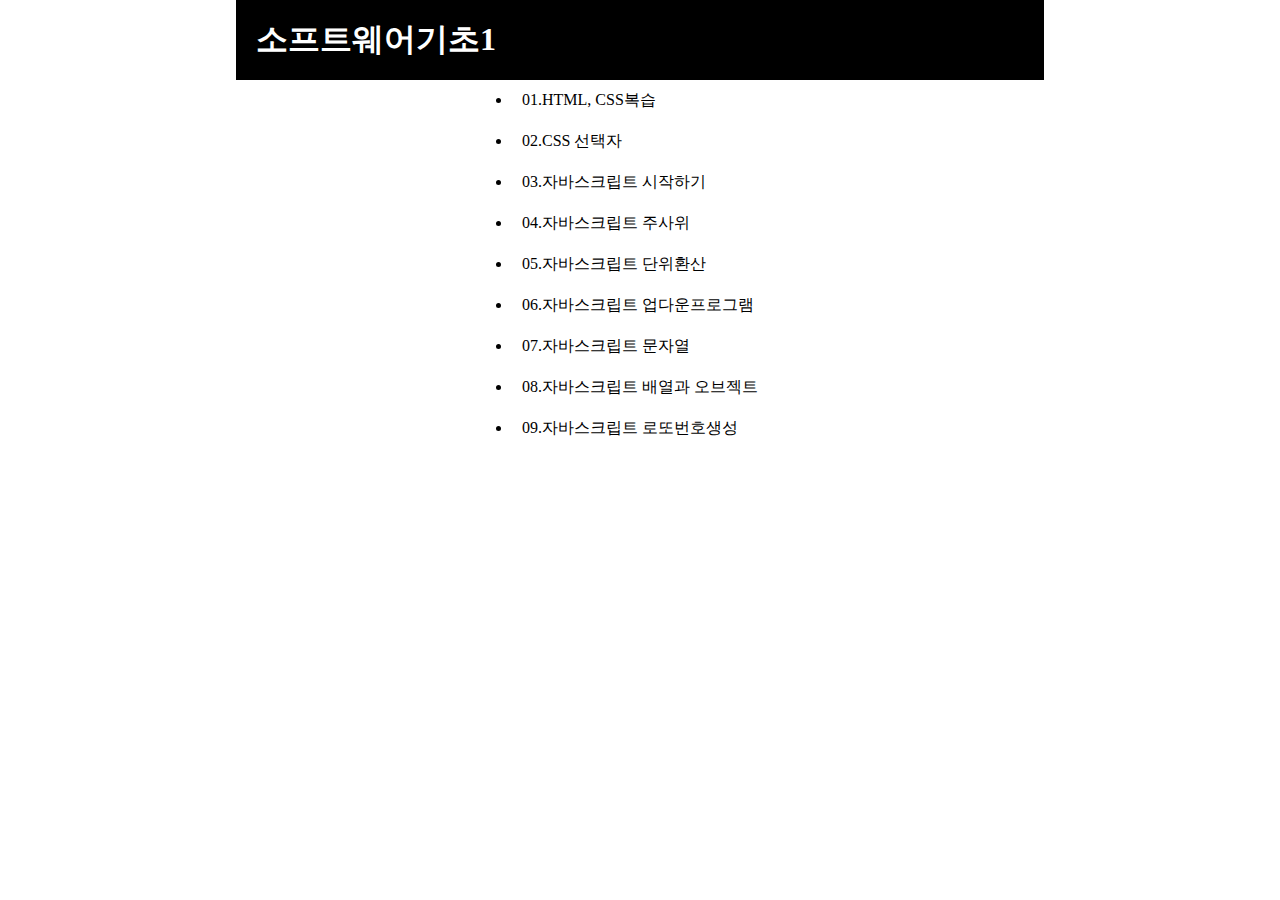
<file: index.html>
<!DOCTYPE html>
<html lang="en">
<head>
    <meta charset="UTF-8">
    <meta name="viewport" content="width=device-width, initial-scale=1.0">
    <title>소프트웨어기초1</title>
    <link rel="stylesheet" href="./index.css">
</head>

<body>
    <main>
        <header>
            <h1>소프트웨어기초1</h1>
        </header>
        <article>
            <ul>
                <li><a href="./01/01.html">01.HTML, CSS복습</a></li>
                <li><a href="./02/02.html">02.CSS 선택자</a></li>
                <li><a href="./03/03.html">03.자바스크립트 시작하기</a></li>
                <li><a href="./04/04.html">04.자바스크립트 주사위</a></li>
                <li><a href="./05/05.html">05.자바스크립트 단위환산</a></li>
                <li><a href="./06/06.html">06.자바스크립트 업다운프로그램</a></li>
                <li><a href="./07/07.html">07.자바스크립트 문자열</a></li>
                <li><a href="./08/08.html">08.자바스크립트 배열과 오브젝트</a></li>
                <li><a href="./09/09.html">09.자바스크립트 로또번호생성</a></li>
            </ul>
        </article>
    </main>
</body>
</html>
</file>
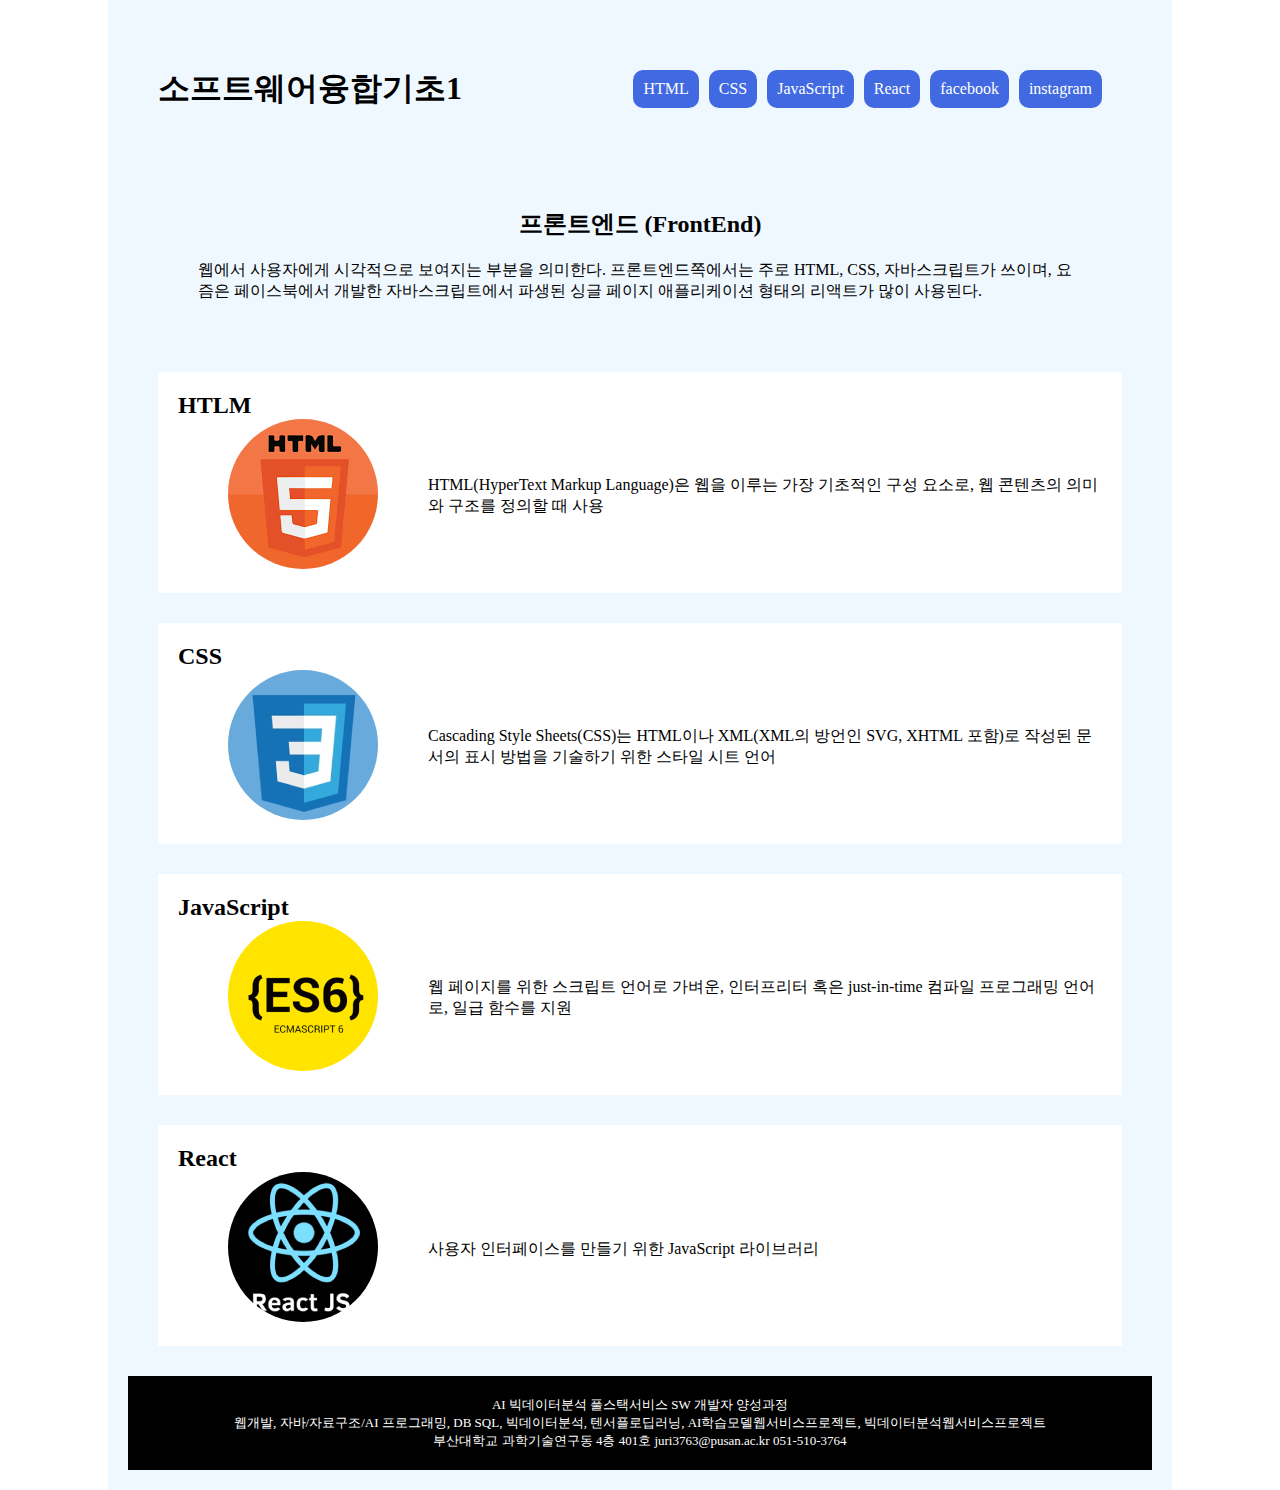
<file: 01/01.html>
<!DOCTYPE html>
<html lang="ko">

<head>
  <meta charset="UTF-8">
  <meta name="viewport" content="width=device-width, initial-scale=1.0">
  <title>CSS 기초</title>
  <!-- 내부 스타일
  <style>
    section {
      background-color: lightblue;
      color: blue;
    }
  </style> -->
  <!-- 외부 스타일 -->
  <link rel='stylesheet' type='text/css' href='../02/02.css'>
</head>

<body>
  <div id='content'>
    <header>
      <div>
        소프트웨어융합기초1
      </div>
      <ul>
        <li><a href='#d1'>HTML</a></li>
        <li><a href='#d2'>CSS</a></li>
        <li><a href='#d3'>JavaScript</a></li>
        <li><a href='#d4'>React</a></li>
        <li><a href="#">facebook</a></li>
        <li><a href="#">instagram</a></li>
      </ul>
    </header>
    <main>
      <!-- 인라인 스타일
    <article style='background-color: beige;color: brown;'>
       -->
      <article>
        <h1>프론트엔드 (FrontEnd)</h1>
        <p>
          웹에서 사용자에게 시각적으로 보여지는 부분을 의미한다. 프론트엔드쪽에서는 주로 HTML, CSS, 자바스크립트가 쓰이며, 요즘은 페이스북에서 개발한 자바스크립트에서 파생된 싱글 페이지 애플리케이션
          형태의 리액트가 많이 사용된다.
        </p>
      </article>
      <section id='d1' class='c1'>
        <h2>HTLM</h2>
        <div>
          <p>
            <img src='../img/html.png' alt='html'>
          </p>
          <p>
            HTML(HyperText Markup Language)은 웹을 이루는 가장 기초적인 구성 요소로, 웹 콘텐츠의 의미와 구조를 정의할 때 사용
          </p>
        </div>
      </section>

      <section id='d2' class='c2'>
        <h2>CSS</h2>
        <div>
          <p>
            <img src='../img/css.png' alt='css'>
          </p>
          <p>
            Cascading Style Sheets(CSS)는 HTML이나 XML(XML의 방언인 SVG, XHTML 포함)로 작성된 문서의 표시 방법을 기술하기 위한 스타일 시트 언어
          </p>
        </div>
      </section>

      <section id='d3' class='c1'>
        <h2>JavaScript</h2>
        <div>
          <p>
            <img src='../img/js.png' alt='js'>
          </p>
          <p>
            웹 페이지를 위한 스크립트 언어로 가벼운, 인터프리터 혹은 just-in-time 컴파일 프로그래밍 언어로, 일급 함수를 지원
          </p>
        </div>
      </section>
      <section id='d4' class='c2'>
        <h2>React</h2>
        <div>
          <p>
            <img src='../img/react.png' alt='react'>
          </p>
          <p>
            사용자 인터페이스를 만들기 위한 JavaScript 라이브러리
          </p>
        </div>
      </section>
    </main>
    <footer>
      <p>AI 빅데이터분석 풀스택서비스 SW 개발자 양성과정</p>
      <p>웹개발, 자바/자료구조/AI 프로그래밍, DB SQL, 빅데이터분석, 텐서플로딥러닝, AI학습모델웹서비스프로젝트, 빅데이터분석웹서비스프로젝트</p>
      <p>부산대학교 과학기술연구동 4층 401호 juri3763@pusan.ac.kr 051-510-3764</p>
    </footer>
  </div>
 </body>
</html>
</file>
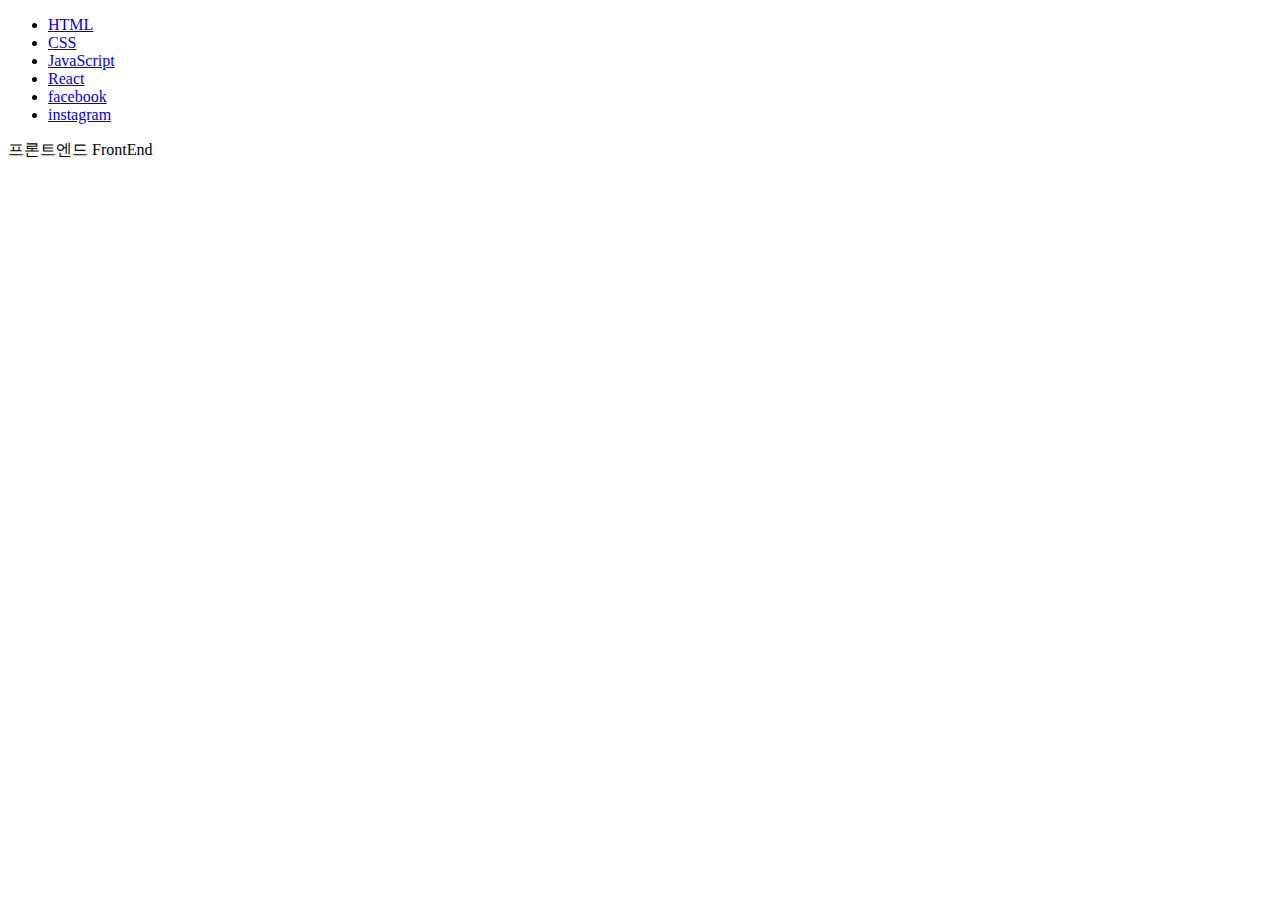
<file: 01/pratice.html>
<!DOCTYPE html>
<html>
    <head>
        <meta charset="UTF-8">
        <title>프로트앤드(FrontEnd)</title>
    </head>
    <body>
        <header>
            <ul>
                <li><a href="#d1">HTML</a></li>
                <li><a href="#d2">CSS</a></li>
                <li><a href="#d3">JavaScript</a></li>
                <li><a href="#d4">React</a></li>
                <li><a href="#">facebook</a></li>
                <li><a href="#">instagram</a></li>
            </ul>
        </header>
        <main>
            <article>
                <p1>프론트엔드 FrontEnd</p1>
            </article>
            <section>
                
            </section>
        </main>
        <footer>

        </footer>
    </body>
</html>

    <!DOCTYPE html>
    <html lang="en">
    <head>
        <meta charset="UTF-8">
        <meta name="viewport" content="width=device-width, initial-scale=1.0">
        <title>Document</title>
    </head>
    <body>
        
    </body>
    </html>
</file>
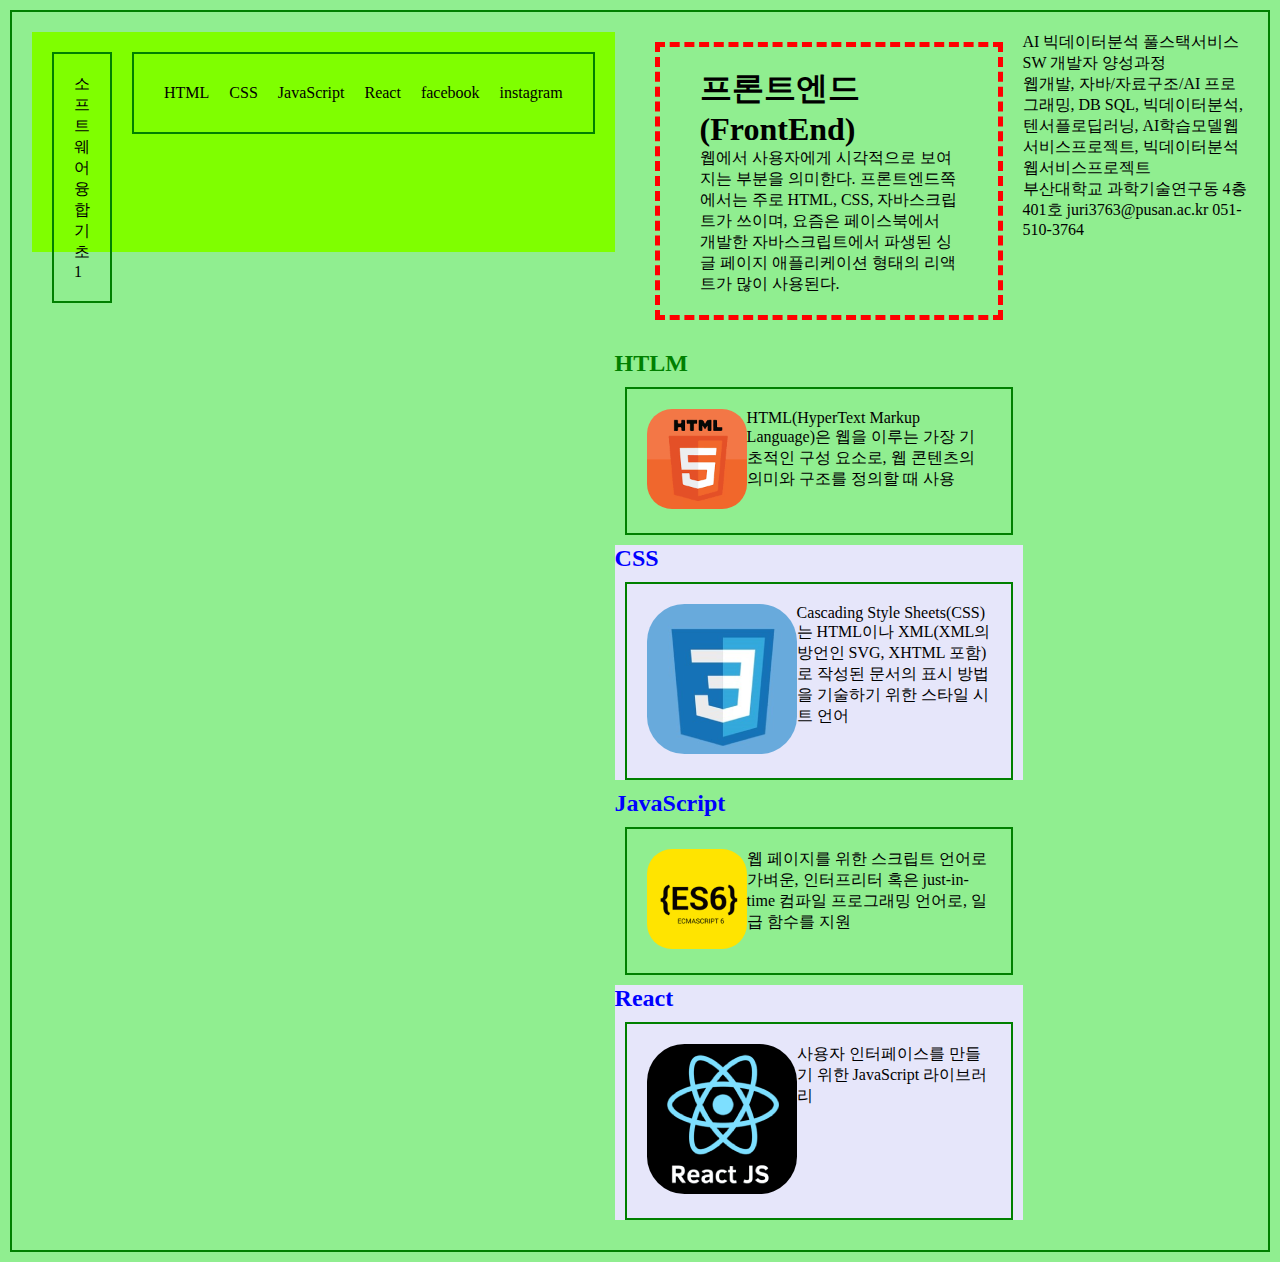
<file: 02/02.html>
<!DOCTYPE html>
<html lang="ko">

<head>
  <meta charset="UTF-8">
  <meta name="viewport" content="width=device-width, initial-scale=1.0">
  <title>CSS 기초</title>
  <!-- 내부 스타일
  <style>
    section {
      background-color: lightblue;
      color: blue;
    }
  </style> -->
  <!-- 외부 스타일 -->
  <link rel='stylesheet' type='text/css' href='./02 copy.css'>
</head>

<body>
  <div id='content'>
    <header>
      <div>
        소프트웨어융합기초1
      </div>
      <ul>
        <li><a href='#d1'>HTML</a></li>
        <li><a href='#d2'>CSS</a></li>
        <li><a href='#d3'>JavaScript</a></li>
        <li><a href='#d4'>React</a></li>
        <li><a href="#">facebook</a></li>
        <li><a href="#">instagram</a></li>
      </ul>
    </header>
    <main>
      <!-- 인라인 스타일
    <article style='background-color: beige;color: brown;'>
       -->
      <article>
        <h1>프론트엔드 (FrontEnd)</h1>
        <p>
          웹에서 사용자에게 시각적으로 보여지는 부분을 의미한다. 프론트엔드쪽에서는 주로 HTML, CSS, 자바스크립트가 쓰이며, 요즘은 페이스북에서 개발한 자바스크립트에서 파생된 싱글 페이지 애플리케이션
          형태의 리액트가 많이 사용된다.
        </p>
      </article>
      <section id='d1' class='c1'>
        <h2>HTLM</h2>
        <div>
          <p>
            <img src='../img/html.png' alt='html'>
          </p>
          <p>
            HTML(HyperText Markup Language)은 웹을 이루는 가장 기초적인 구성 요소로, 웹 콘텐츠의 의미와 구조를 정의할 때 사용
          </p>
        </div>
      </section>

      <section id='d2' class='c2'>
        <h2>CSS</h2>
        <div>
          <p>
            <img src='../img/css.png' alt='css'>
          </p>
          <p>
            Cascading Style Sheets(CSS)는 HTML이나 XML(XML의 방언인 SVG, XHTML 포함)로 작성된 문서의 표시 방법을 기술하기 위한 스타일 시트 언어
          </p>
        </div>
      </section>

      <section id='d3' class='c1'>
        <h2>JavaScript</h2>
        <div>
          <p>
            <img src='../img/js.png' alt='js'>
          </p>
          <p>
            웹 페이지를 위한 스크립트 언어로 가벼운, 인터프리터 혹은 just-in-time 컴파일 프로그래밍 언어로, 일급 함수를 지원
          </p>
        </div>
      </section>
      <section id='d4' class='c2'>
        <h2>React</h2>
        <div>
          <p>
            <img src='../img/react.png' alt='react'>
          </p>
          <p>
            사용자 인터페이스를 만들기 위한 JavaScript 라이브러리
          </p>
        </div>
      </section>
    </main>
    <footer>
      <p>AI 빅데이터분석 풀스택서비스 SW 개발자 양성과정</p>
      <p>웹개발, 자바/자료구조/AI 프로그래밍, DB SQL, 빅데이터분석, 텐서플로딥러닝, AI학습모델웹서비스프로젝트, 빅데이터분석웹서비스프로젝트</p>
      <p>부산대학교 과학기술연구동 4층 401호 juri3763@pusan.ac.kr 051-510-3764</p>
    </footer>
  </div>
 </body>
</html>
</file>
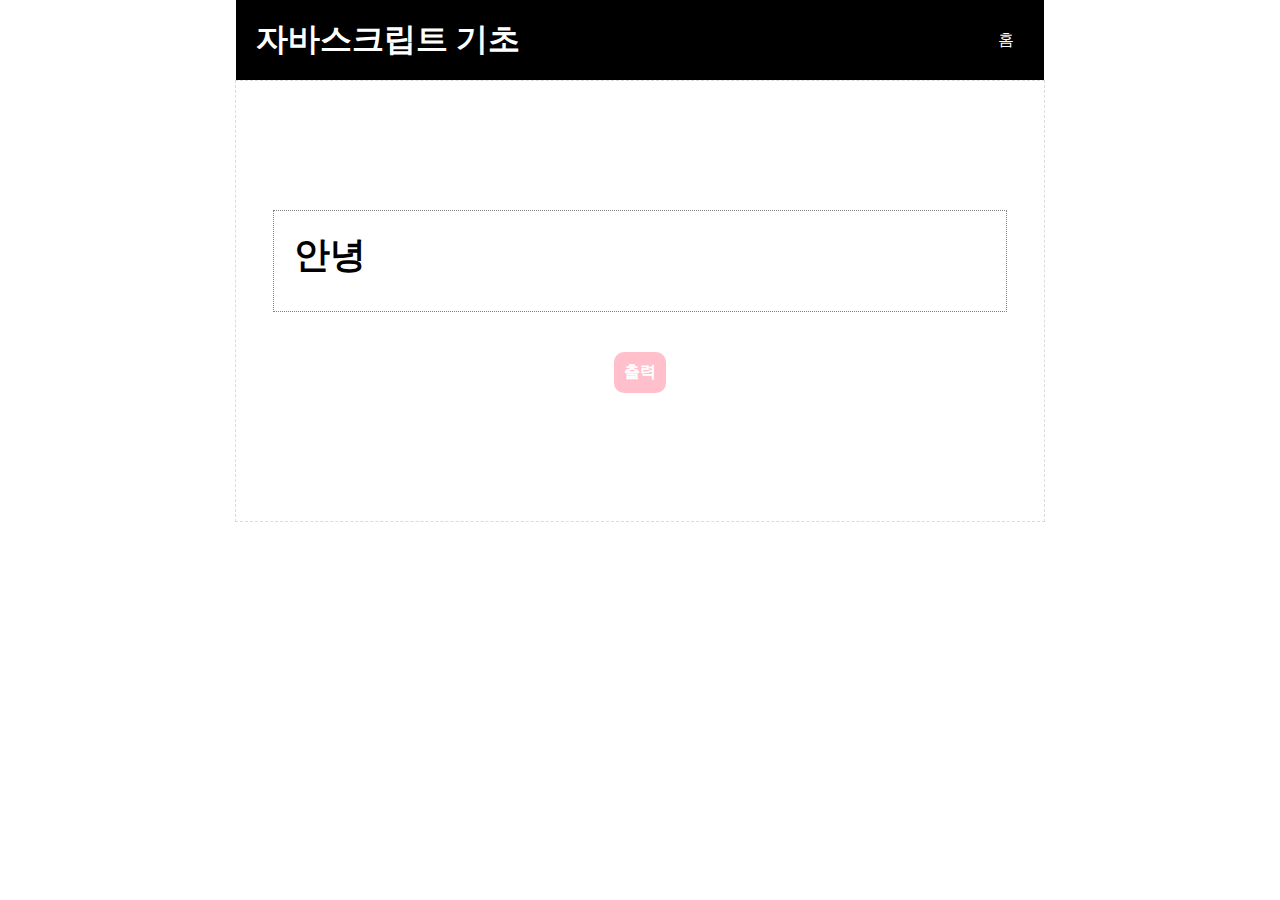
<file: 03/03.html>
<!DOCTYPE html>
<html lang="ko">

<head>
  <meta charset="UTF-8">
  <meta name="viewport" content="width=device-width, initial-scale=1.0">
  <title>자바스크립트 기초</title>
  <!-- 내부 스크립트
  <script>
    // alert('안녕하세요!!') ;
    console.log("안녕!!")
  </script> -->
  <!-- 외부 스크립트 참고 -->
  <script src='./03.js'></script>

  <!-- 외부 스타일 -->
  <link rel='stylesheet' type='text/css' href='../index.css'>
  <link rel='stylesheet' type='text/css' href='./03.css'>
</head>

<body>
  <main>
    <header>
      <h1>자바스크립트 기초</h1>
      <div><a id= 'home' href="../index.html">홈</a></div>
    </header>
    <section>
      <div id='msg'>??</div>
      <div>
        <button>출력</button>
      </div>
    </section>
  </main>
</body>

</html>
</file>
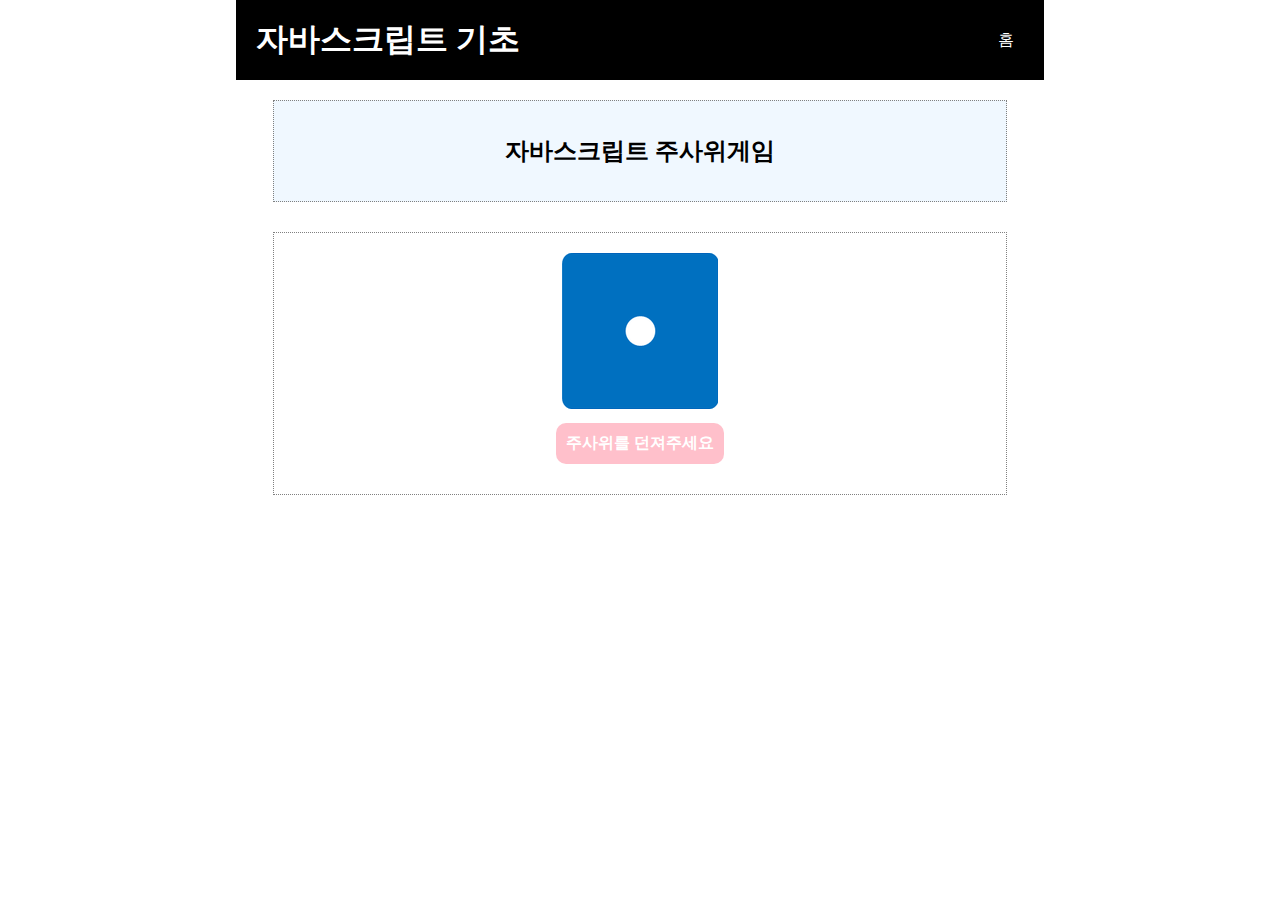
<file: 04/04 copy.html>
<!DOCTYPE html>
<html lang="ko">

<head>
  <meta charset="UTF-8">
  <meta name="viewport" content="width=device-width, initial-scale=1.0">
  <title>주사위게임</title>

  <!-- 외부 스타일,추후 다시 공부 -->
  <script src="./04.js"></script>
  <link rel="stylesheet" type="text/css" href="../index.css">

</head>

<body>
  <main>
    <header>
      <h1>자바스크립트 기초</h1>
      <div><a href='../index.html'>홈</a></div>
    </header>
    <section>
      <div id="divTitle">
        자바스크립트 주사위게임
      </div>
      <div id="divContent">
        <p>
          <img src="./img/1.png">
        </p>
        <p>
          <button>주사위를 던져주세요</button>
        </p>
      </div>
    </section>

  </main>
</body>

</html>
</file>
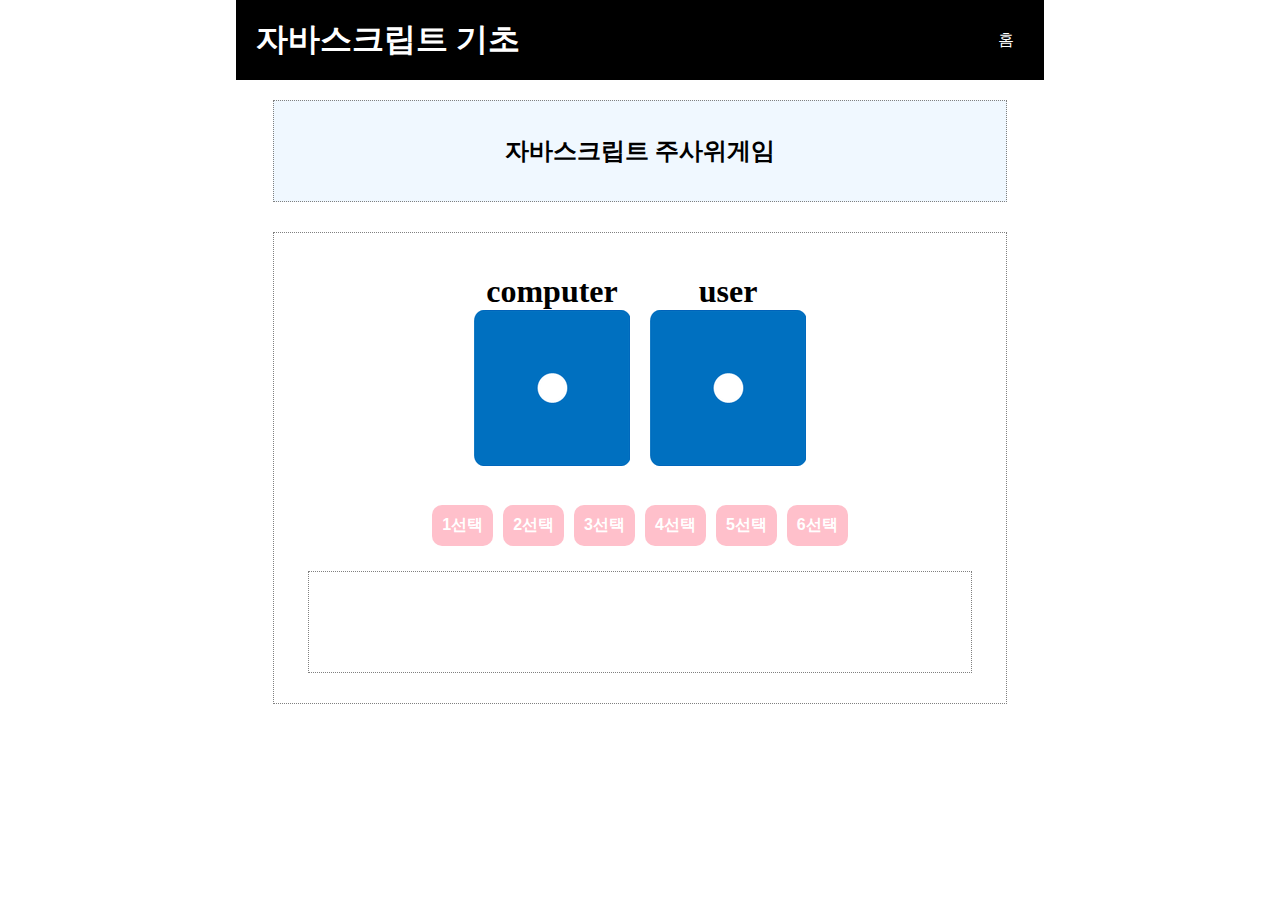
<file: 04/04.html>
<!DOCTYPE html>
<html lang="ko">

<head>
  <meta charset="UTF-8">
  <meta name="viewport" content="width=device-width, initial-scale=1.0">
  <title>주사위게임</title>

  <script src="./04.js"></script>

  <link rel="stylesheet" type="text/css" href="../index.css">
  <link rel="stylesheet" type="text/css" href="./04.css">
</head>

<body>
  <main>
    <header>
      <h1>자바스크립트 기초</h1>
      <div><a id= 'home' href='../index.html'>홈</a></div>
    </header>
    <section>
      <div id="divTitle">
        자바스크립트 주사위게임
      </div>
      <div id="divContent">
        <div>
          <div>
            <h1>computer</h1>
            <img id='com' src="./img/1.png">
          </div>
          <div>
            <h1>user</h1>
            <img id="user" src="./img/1.png">
          </div>
        </div>
        <div>
          <button>1선택</button>
          <button>2선택</button>
          <button>3선택</button>
          <button>4선택</button>
          <button>5선택</button>
          <button>6선택</button>
        </div>
        <div id="msg">           
        </div>
      </div>
    </section>
  </main>
</body>
</html>
</file>
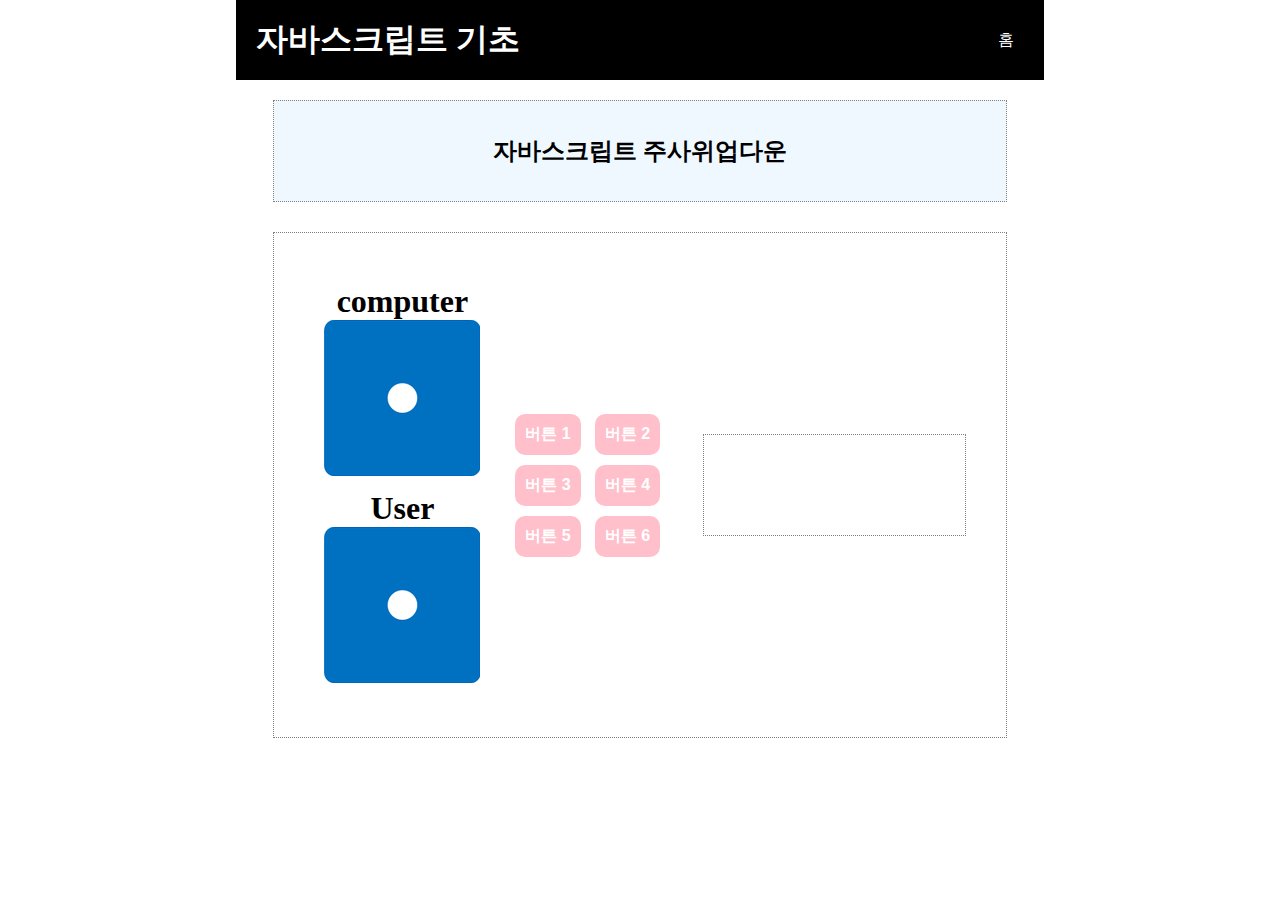
<file: 05/05 copy.html>
<!DOCTYPE html>
<html lang="ko">
<head>
  <meta charset="UTF-8">
  <meta name="viewport" content="width=device-width, initial-scale=1.0">
  <title>주사위업다운</title>
  <script src="../04/04 copy.js"></script>
  <link rel="stylesheet" type="text/css" href="../index.css">
  <link rel="stylesheet" type="text/css" href="../04/04.css">

</head>
<body>
<main>
  <header>
    <h1>자바스크립트 기초</h1>
    <div><a href="../index.html">홈</a></div>
  </header>
  <section>
    <div id="divTitle">자바스크립트 주사위업다운</div>
    <div id="divContent">
      <div>
        <div>
          <div> 
            <h1>computer</h1>
            <img id="com" src="../04/img/1.png">
          </div>
          <div>
            <h1>User</h1>
            <img id="user" src="../04/img/1.png">
          </div>
        </div>

        <div>
          <button>버튼 1</button>
          <button>버튼 2</button>
          <button>버튼 3</button>
          <button>버튼 4</button>
          <button>버튼 5</button>
          <button>버튼 6</button>
        </div>
        
        <div id="msg"></div>
      </div>
    </div>

  </section>

</main>
  
</body>
</html>
</file>
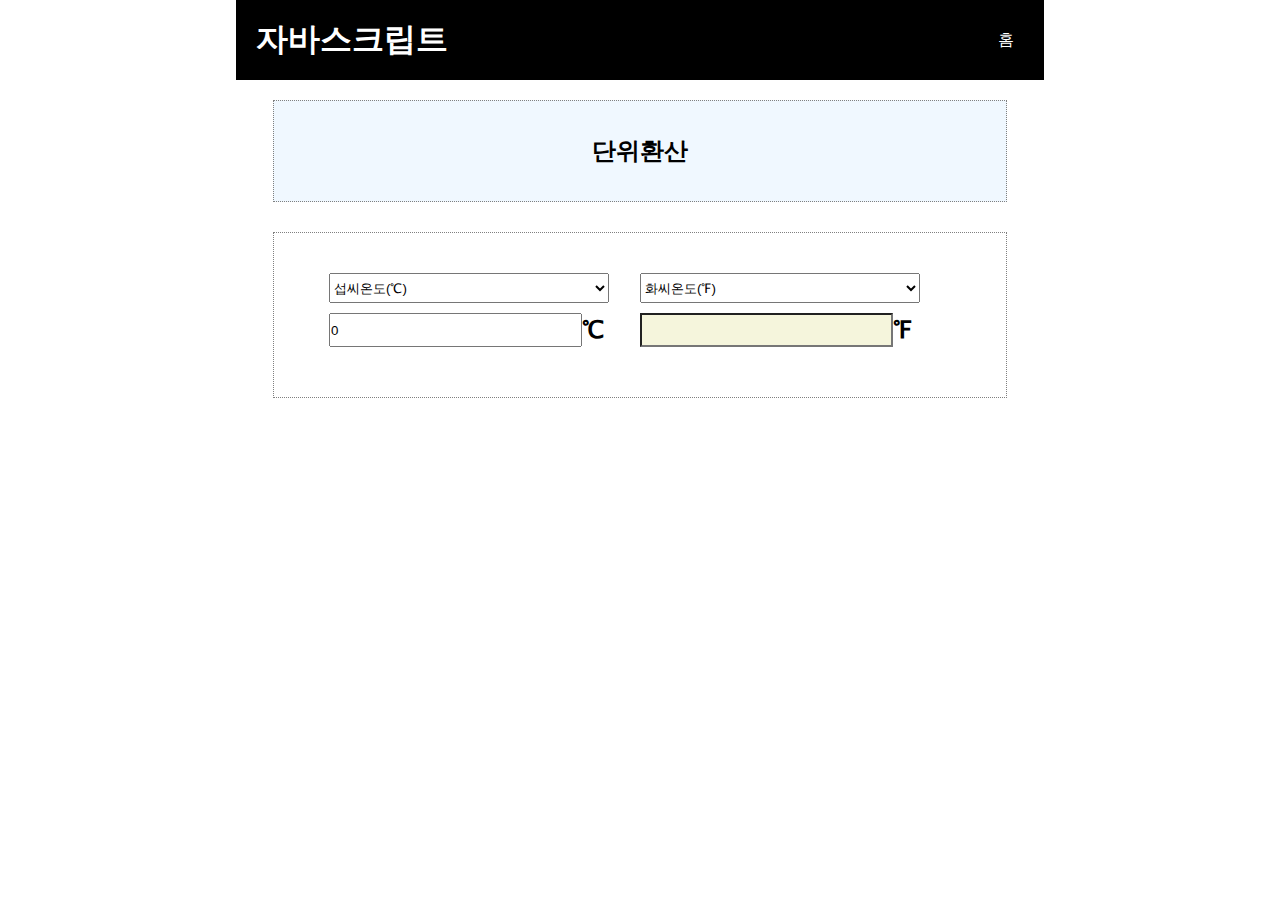
<file: 05/05.html>
<!DOCTYPE html>
<html lang="ko">
<head>
  <meta charset="UTF-8">
  <meta name="viewport" content="width=device-width, initial-scale=1.0">
  <title>단위환산</title>
  <script src="./05.js"></script>
  <link rel="stylesheet" type="text/css" href="./05.css">
  <link rel="stylesheet" type='text/css' href="../index.css">
</head>

<body>
  <main>
    <header>
        <h1>자바스크립트</h1>
        <div><a id= 'home' href="../index.html">홈</a></div>
    </header>
    <section>
      <div id="divTitle">단위환산</div>
      <div id="divContent">
        <form>
          <div class="d1">
            <div class="d2">
              <select id="sel1">
                <!-- <option value="" selected></option> -->
                <option value="℃" selected>섭씨온도(℃)</option>
                <option value="℉">화씨온도(℉)</option>
              </select>
            </div>
            <div class="d2">
              <select id="sel2">
                <option value="℉" selected>화씨온도(℉)</option>
                <option value="℃">섭씨온도(℃)</option>
              </select>
            </div>
          </div> 
          <div class="d1">
            <div class="d2">
              <input type="number" id="txt1" value="0">
              <label for="txt1" id="lb1">℃</label>
            </div>
            <div class="d2">
              <input type="number" id="txt2" readonly>
              <label for="txt2" id="lb2" >℉</label>

            </div>
          </div>
        </form>
      </div>

    </section>
  </main>  
</body>
</html>
</file>
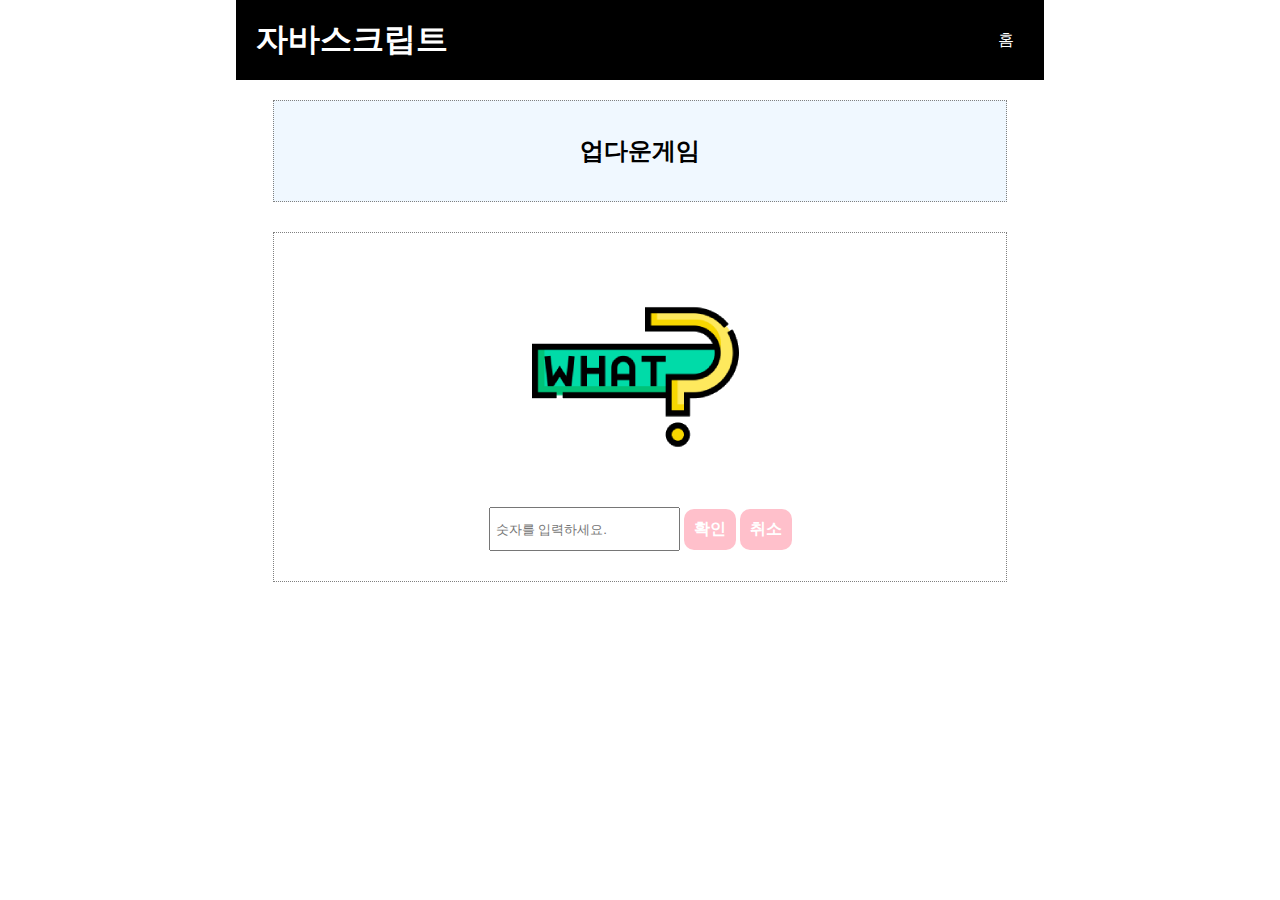
<file: 06/06.html>
<!DOCTYPE html>
<html lang="ko">

<head>
    <meta charset="UTF-8">
    <meta name="viewport" content="width=device-width, initial-scale=1.0">
    <title>자바스크립트</title>
    <script src="./06.js"></script>
    <link rel="stylesheet" href="./06.css">
    <link rel="stylesheet" href="../index.css">
</head>

<body>
    <main>
        <header>
            <h1>자바스크립트</h1>
            <div><a id= 'home' href="../index.html">홈</a></div>
        </header>
        <section>
            <div id="divTitle">업다운게임</div>

            <div id="divContent">
                <div>
                    <img src="./img/what.png" alt="메인이미지">
                </div>
                <div>
                    <form>
                        <input type="number" id="txt1" placeholder="숫자를 입력하세요.">
                        <button id="btok">확인</button>
                        <button type="reset">취소</button>
                    </form>
                </div>
            </div>
        </section>
    </main>
</body>

</html>
</file>
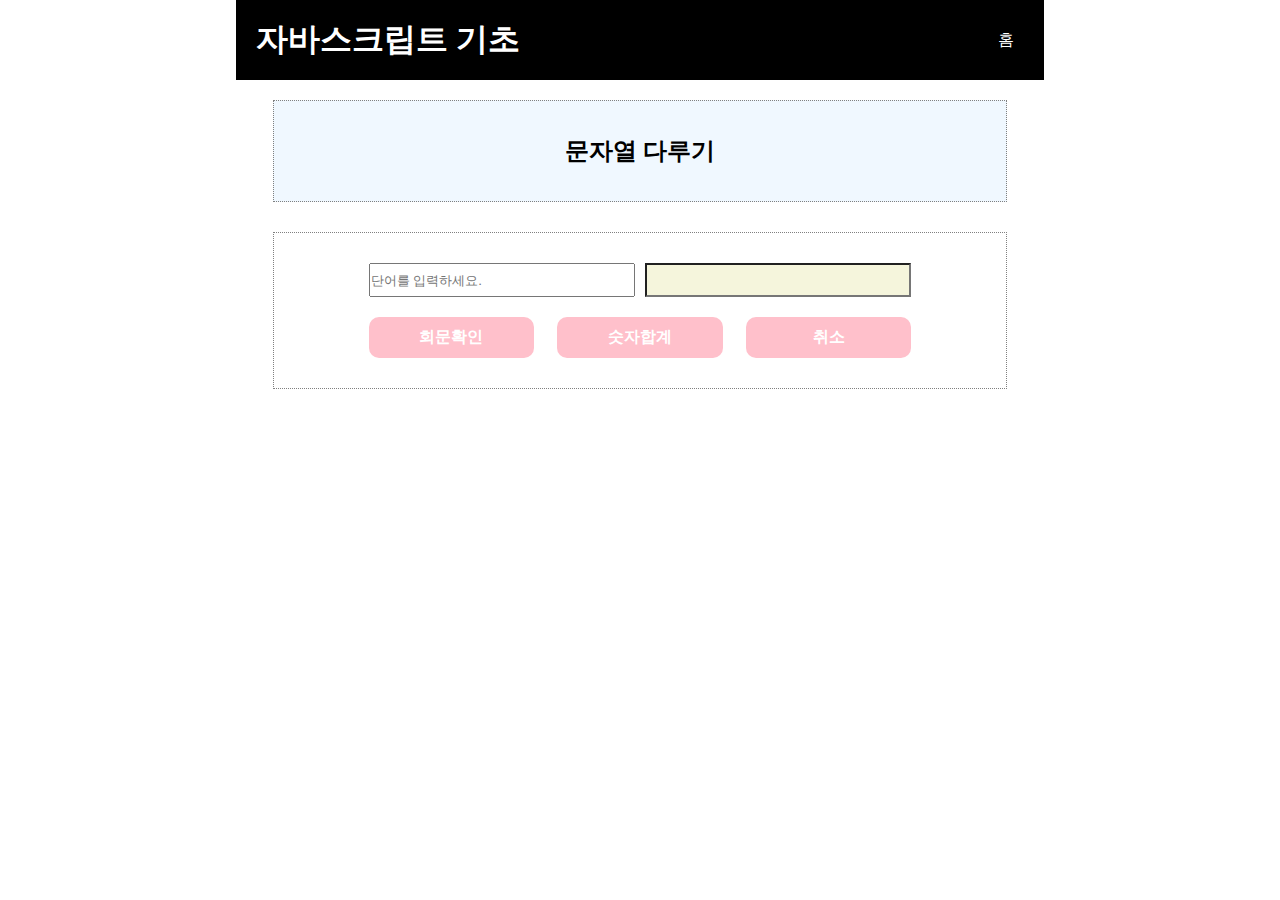
<file: 07/07.html>
<!DOCTYPE html>
<html lang="ko">
<head>
    <meta charset="UTF-8">
    <meta name="viewport" content="width=device-width, initial-scale=1.0">
    <title>문자열연습</title>
    <script src="./07.js"></script>
    <link rel="stylesheet" href="../index.css">
    <link rel="stylesheet" href="./07.css">
</head>

<body>
    <main>
        <header>
            <h1>자바스크립트 기초</h1>
            <div><a id= 'home' href="../index.html">홈</a></div>
        </header>
        <section>
            <div id="divTitle">문자열 다루기</div>
            <div id="divContent">
                <form>
                    <div>
                        <input type="text" id="txt1" placeholder="단어를 입력하세요.">
                        <input type="text" id="txt2" readonly>
                    </div>
                    <div>
                        <button id="bt1">회문확인</button>
                        <button id="bt2">숫자합계</button>
                        <button id="bt3">취소</button>
                    </div>
                </form>
            </div>
        </section>
    </main>    
</body>
</html>
</file>
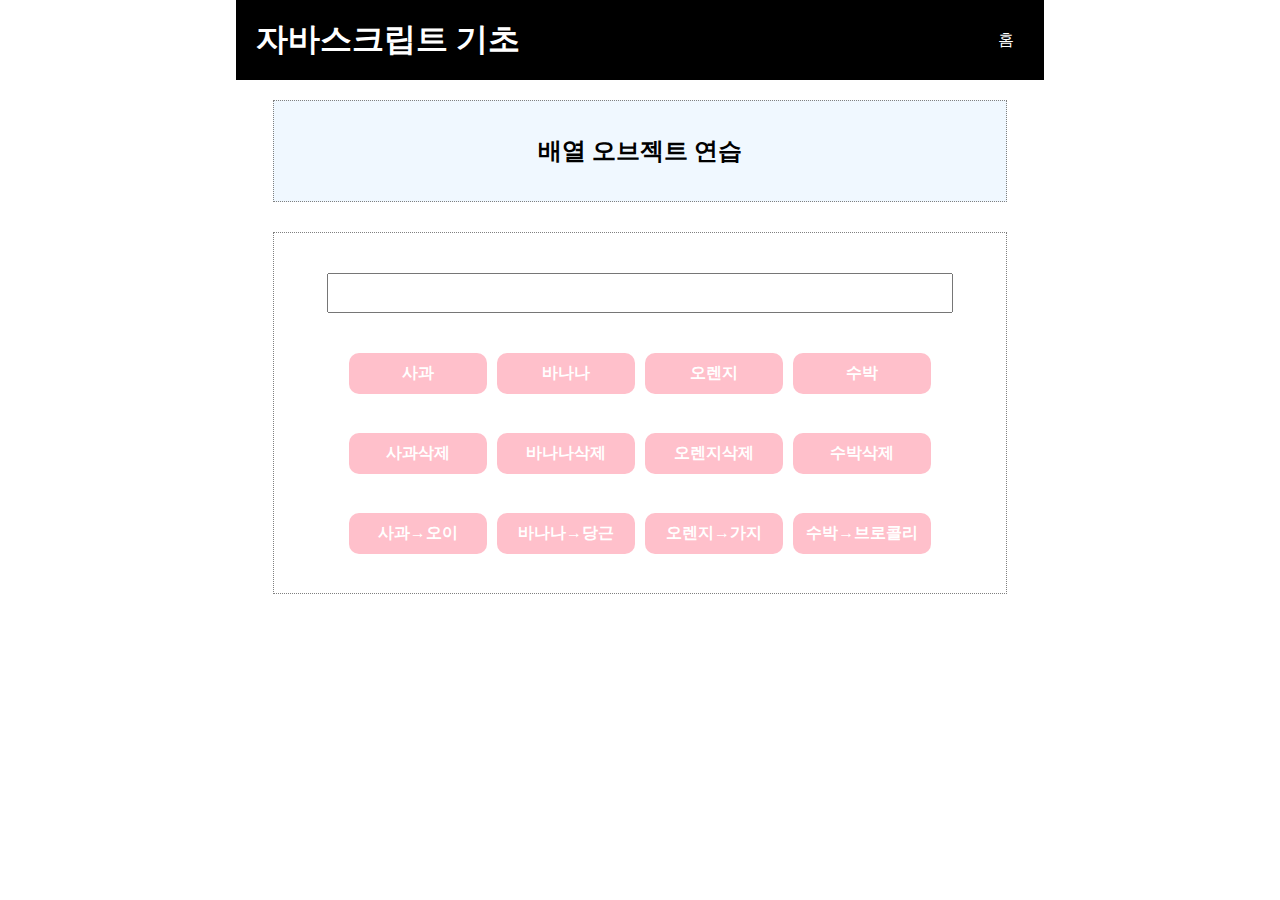
<file: 08/08.html>
<!DOCTYPE html>
<html lang="ko">
<head>
    <meta charset="UTF-8">
    <meta name="viewport" content="width=device-width, initial-scale=1.0">
    <title>배열 오브젝트 연습</title>
    <script src="./08.js"></script>
    <link rel="stylesheet" href="../index.css">
    <link rel="stylesheet" href="./08.css">
</head>

<body>
    <main>
        <header>
            <h1>자바스크립트 기초</h1>
            <div><a id= 'home' href="../index.html">홈</a></div>
        </header>
        <section>
            <div id="divTitle">배열 오브젝트 연습</div>
            <div id="divContent">
                <div>
                    <input type="text" id="txt1" readonly>
                </div>
                <div>
                    <button class="btADD">사과</button>
                    <button class="btADD">바나나</button>
                    <button class="btADD">오렌지</button>
                    <button class="btADD">수박</button>
                </div>
                <div>
                    <button class="btDel">사과삭제</button>
                    <button class="btDel">바나나삭제</button>
                    <button class="btDel">오렌지삭제</button>
                    <button class="btDel">수박삭제</button>
                </div>
                <div>
                    <button class="btChange">사과→오이</button>
                    <button class="btChange">바나나→당근</button>
                    <button class="btChange">오렌지→가지</button>
                    <button class="btChange">수박→브로콜리</button>
                </div>
            </div>
            <!-- <div>
                <input type="text" id="txt1">
            </div> -->
        </section>
    </main>    
</body>
</html>
</file>
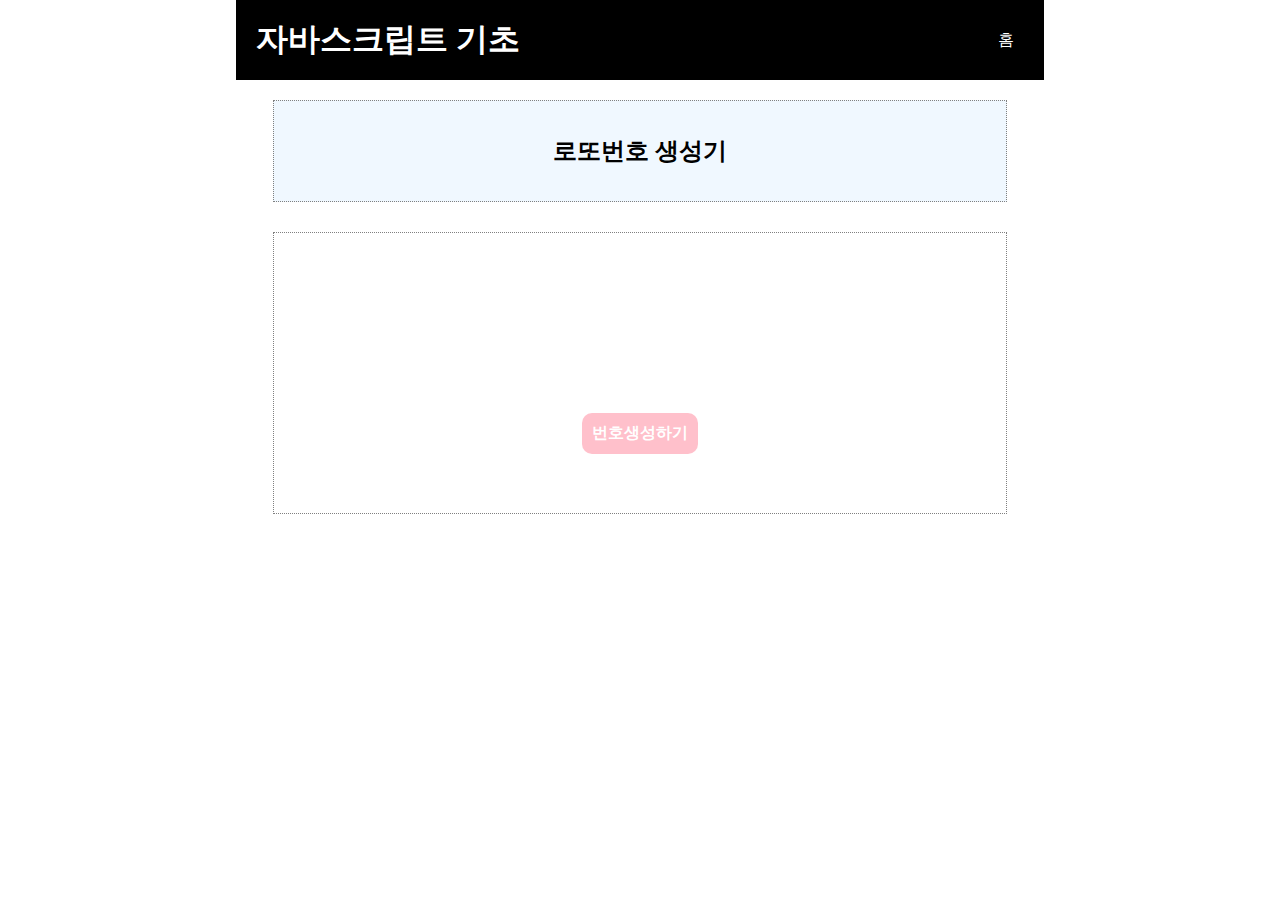
<file: 09/09.html>
<!DOCTYPE html>
<html lang="ko">
<head>
    <meta charset="UTF-8">
    <meta name="viewport" content="width=device-width, initial-scale=1.0">
    <title>배열 오브젝트 연습</title>
    <script src="./09.js"></script>
    <link rel="stylesheet" href="../index.css">
    <link rel="stylesheet" href="./09.css">
</head>

<body>
    <main>
        <header>
            <h1>자바스크립트 기초</h1>
            <div><a id= 'home' href="../index.html">홈</a></div>
        </header>
        <section>
            <div id="divTitle">로또번호 생성기</div>
            <div id="divContent">
                <div id="lotto">
                 
                    
                </div>
                <div>
                    <button id="bt">번호생성하기</button>
                </div>

            </div>
            
            
            
            <!-- <div>
                <input type="text" id="txt1">
            </div> -->
        </section>
    </main>    
</body>
</html>
</file>
<file: index.css>
*{
  margin: 0px;
  padding: 0px;
}

body{
  display: flex;
  justify-content: center;
  align-items: start;
}
main{
  width: 60%;
  display: flex;
  justify-content: center;
  align-items: center;
  flex-direction: column;
}

header{
  display: flex;
  background-color: black;
  color: white;
  justify-content: space-between;
  align-items: center;
  width: 100%;
  height: 40px;
  padding: 20px;
}
ul a {
  color:black;
  background-color: white;  
}

a{
  padding: 10px;
  border-radius: 10px;
  color:white;
  text-decoration: none;
  display: inline-flex;
}

a:hover{
 background-color: white;
 color: palevioletred;
}

section, #divTitle, #divContent{
  display: flex;
  justify-content: center;
  align-items: center;
}
section{
  width: 100%;
  flex-direction: column; 
  /* background-color: aliceblue; */
}
#divTitle, #divContent, #msg{
  border: 1px dotted gray;
  width: 90%;
  padding: 20px;
}
#divTitle{
  background-color: aliceblue;
  font-size: x-large;
  font-weight: bold;
  height: 60px;
  margin: 20px
}
#divContent{
  flex-direction: column;
  margin-top: 10px;
  /* padding: 20px; */
}
#divContent > p {
  margin-bottom: 10px;
}
#msg{
  height: 60px;
}
button{
  display: inline-flex;
  justify-content: center;
  align-items: center;
  padding:10px;
  background-color: pink;
  color:white;

  border-radius: 10px;
  border:none;
  font-size: medium;
  font-weight: bold;
}
button:hover{
  background-color:lightseagreen;
}
</file>
<file: 02/02.css>
* {
    margin: 0px;
    padding: 0px;
}
body {
    display: flex;
    justify-content: center;
    align-items: start;
}
#content {
    background-color: aliceblue;
    padding: 20px;
}
header {
    margin: 20px;
    padding: 10px;
}
header>div,header>ul {
    display: flex;
    justify-content: center;
    align-items: center;
}
header>div {
    font-size: xx-large;
    font-weight: bold;
}
header>ul {
    margin: 20px;
}
header li {
    list-style: none;
    display: inline-flex;
    margin-left: 10px;
    padding: 10px;
    border-radius: 10px;
    background-color: royalblue;
}
header li:hover {
    background-color: coral;
}

a {
    text-decoration: none;
    color: white;
}

article,
section {
    margin: 30px;
}

h1 {
    font-size: x-large;
    margin-bottom: 20px;
    text-align: center;
}

article {
    padding: 40px;
}

section {
    background-color: white;
    padding: 20px;
}

section>div {
    display: flex;
    justify-content: start;
    align-items: center;
}

section p {
    margin-left: 50px;
}

img {
    border-radius: 50%;
}

footer {
    background-color: black;
    color: white;
    display: flex;
    justify-content: center;
    align-items: center;
    flex-direction: column;
    padding: 20px;
    font-size: small;
}

/* 미디어쿼리 */
@media screen and (min-width: 1280px) {
    #content {
        width: 80%;
    }

    header {
        display: flex;
        justify-content: space-between;
        align-items: center;
    }
}
</file>
<file: 02/02 copy.css>
/* 전체 요소 모두 선택 */
* {
  margin: 0px;
  padding: 0px; 
}

/* 태그 selector */
header {
  background-color: aliceblue;
}

h2 {
  color: blue;
}

/* 클래스 selector */
.c2 {
  background-color:lavender;
}

/* 아이디 selector, 부모자식 관계 */
#d1 > h2 {
  color:green;
}

/* header > ul > li {
  color:green;
} */

/* 자손관계 selector */
header li {
  color:green;
  list-style: none;
  margin: 5px;
}
img {
  border-radius: 25%;
}

/* 속성 selector, 그룹화 */
img[alt=html], img[alt=js]  {
  width: 100px;
  height: 100px;
}
/* 
img[alt=js]  {
  width: 100px;
  height: 100px;
} */

a {
  text-decoration: none;
  color: black;
  display: inline-flex;
  padding: 5px;
}
/* 가상클래스 selector */
a:hover {
  color:white;
  background-color: coral;
}

/* 박스모델 */
article {
  border: 5px dashed red;
  margin: 10px 20px 30px 40px;
  padding: 20px 40px;
}

header {
  display: flex;
  justify-content:space-between;
  align-items: start;
  /* flex-direction: column; */
  padding: 10px;
  height: 200px;
}

div , ul {
  border: 2px solid green;
  margin: 10px;
  padding: 20px;
  display: flex;
}

/* 미디어쿼리 */
@media screen and (min-width: 1024px) {
  body {
    background-color: lightgreen;
  }
  
  header {
    background-color: chartreuse;
  }
}

@media screen and (max-width: 1024px) {
  header {
    display: flex;
    flex-direction: column;
  }
}
</file>
<file: 03/03.css>
section {
    width: 100%;
    height: 400px;
  
    border: 1px dashed gainsboro;
    padding: 20px;
  
    display: flex;
    justify-content: center;
    align-items: center;
    flex-direction: column;
  } 
  
  section > div {
    margin: 20px;
    font-size: large;
  }
</file>
<file: 04/04.css>
#divContent > div {
  display: flex;
  justify-content: center;
  align-items: center;

}

#divContent div{
  margin:10px;

}

h1{
  text-align: center;
}

button{
  display: inline-flex;
  margin: 5px;

}
</file>
<file: 05/05.css>
form{
  display: flex;
  flex-direction: column;
  justify-content: center;
  align-items: center;

  width: 100%;
  padding: 20px;
}

.d1{
  display: flex;
  margin-bottom: 10px;
  justify-content: start;
  align-items: center;
  width: 90%;
}

.d2{
  display: flex;
  justify-content: start;
  align-items: center;
  width: 50%;

}

select{
  width: 90%;
  height: 30px;

}

input{
  width: 80%;
  height: 30px;
}

#txt2{
  background-color: beige;
}

label{
  font-weight: bold;
  font-size: x-large;
}
</file>
<file: 06/06.css>
input[type=number]{
    padding: 5px;
    height: 30px;
    margin-bottom: 10px;
}
</file>
<file: 07/07.css>
#divContent > form, #divContent div {
    display:flex;
    justify-content:space-between;
    align-items: center;

}

#divContent > form {
    width: 100%;
    flex-direction: column;
}

#divContent div{
    width: 80%;
    margin: 10px;
}

input{
    display: inline-flex;
    width: 100%;
    height: 30px;
    margin-right: 5px;
    margin-left: 5px;
}

#txt2{
    background-color: beige;
    color: blue;
}

button{
    width: 30%;
    display: inline-flex;
    /* margin: 10px; */
    margin-left: 5px;
    margin-right: 5px;
}
</file>
<file: 08/08.css>
#divContent > div{
    width: 100%;
    height: 40px;
    padding: 10px;
    margin: 10px;

    /* background-color: beige; */
    
    display: flex;
    align-items: center;
    justify-content: center;
    /* border: 1px solid gray; */
}

input[type=text]{
    width: 90%;
    height: 90%;
    text-align: center;
    font-size: large;

}

button{
    width: 20%;
    display: inline-flex;
    margin:5px;

}
</file>
<file: 09/09.css>
#divContent > div{
    width: 100%;
    height: 80px;
    padding: 10px;
    margin: 10px;

    /* background-color: beige; */
    
    display: flex;
    align-items: center;
    justify-content: center;
    /* border: 1px solid gray; */
}

.sp0, .sp1, .sp2, .sp3, .sp4{
    display: inline-flex;
    justify-content: center;
    align-items: center;
    
    width: 60px;
    height: 60px;
    color: white;

    border-radius: 50%;
    margin: 5px;
    font-size: large;
    font-weight: bold;
}

.sp0{
    background-color: chocolate;
}
.sp1{
    background-color: darkblue;
}
.sp2{
    background-color: darkslategray;
}
.sp3{
    background-color:darkmagenta;
}
.sp4{
    background-color:crimson;
}

#spplus {
    font-size:xx-large;
    font-weight: bold;
    color: gray;
}
</file>
